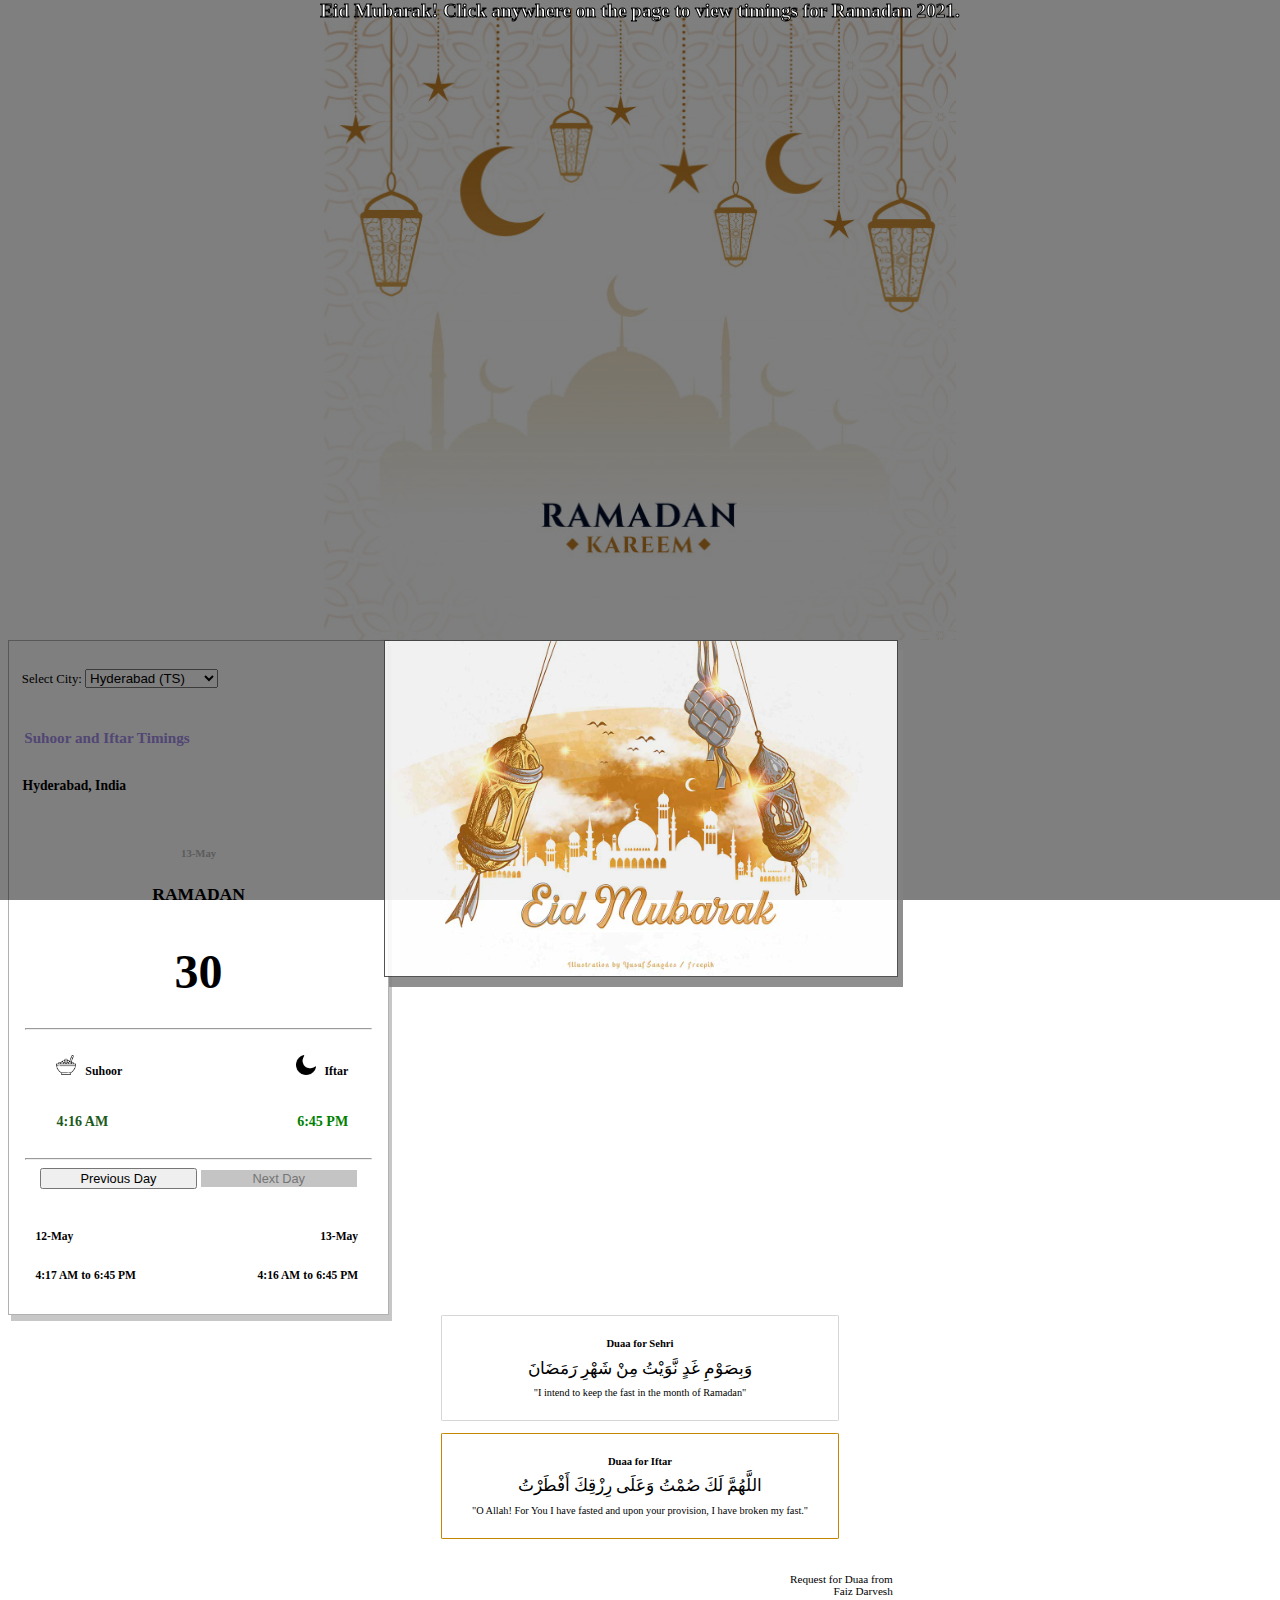
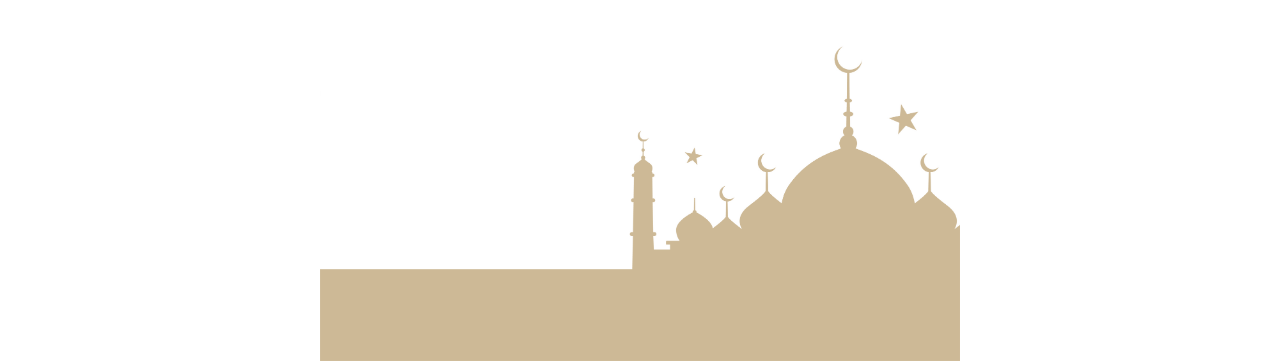
<file: projects/iftarTimings/index.html>
<!DOCTYPE html>
<html lang="en">
<head>
    <meta charset="UTF-8">
    <meta http-equiv="X-UA-Compatible" content="IE=edge">
    <meta name="viewport" content="width=device-width, initial-scale=1.0">
    <meta name="description" content="View Sehri and Iftar timings this Ramadan for your city in one click!">
    <meta property="og:title" content="Ramadan 2021 - India Timings" />
    <meta property="og:url" content="https://productcoach.github.io/projects/iftarTimings" />
    <meta property="og:description" content="View Sehri and Iftar timings for your city!">
    <meta property="og:image" content="https://images.unsplash.com/photo-1587409059079-e1f9f840caa0?ixlib=rb-1.2.1&ixid=MXwxMjA3fDB8MHxwaG90by1wYWdlfHx8fGVufDB8fHw%3D&auto=format&fit=crop&w=1050&q=80">

    <!-- Global site tag (gtag.js) - Google Analytics -->
    <script async src="https://www.googletagmanager.com/gtag/js?id=G-F0FTCQSRMW"></script>
    <script>
    window.dataLayer = window.dataLayer || [];
    function gtag(){dataLayer.push(arguments);}
    gtag('js', new Date());

    gtag('config', 'G-F0FTCQSRMW');
    </script>

    <link href="https://cdn.jsdelivr.net/npm/bootstrap@5.0.0-beta3/dist/css/bootstrap.min.css" rel="stylesheet" 
    integrity="sha384-eOJMYsd53ii+scO/bJGFsiCZc+5NDVN2yr8+0RDqr0Ql0h+rP48ckxlpbzKgwra6" crossorigin="anonymous">
    <link rel="stylesheet" href="css/style.css">
    <title>Ramadan 2021 Timings</title>
</head>
<body>
    <div class="headerimg">
        <img src="images/ramadan-kareem-decorative-card.jpg" alt="ramadan-kareem-decorative-card">
    </div>
    <!-- <div class="title">
        Ramadan Mubarak
    </div> -->

    <div class="eidwishes">
        <img src="images/Eid-Mubarak-Yusuf-Sangdes.jpg" alt="eid-mubarak-decorative-card">
        <div id="overlay">Eid Mubarak! Click anywhere on the page to view timings for Ramadan 2021.</div>
    </div>

    <div class="container mb-5">
        
        <div class="dropdownMenu mb-3">
            <p>Select City:</p>
            <select class="dropdownMenuBtn text-muted" id="ddm">
                <option value="Hyderabad">Hyderabad (TS)</option>
                <option value="Guntur">Guntur (AP)</option>
                <option value="Bangalore">Bangalore (KA)</option>
                <option value="Chennai">Chennai (TN)</option>
                <option value="Coimbatore">Coimbatore (TN)</option>
                <option value="Trichy">Trichy (TN)</option>
                <option value="Kolkata">Kolkata (WB)</option>
                <option value="Mumbai">Mumbai (MH)</option>
                <option value="Delhi">Delhi (NCR)</option>
                <option value="Southampton">Southampton (UK)</option>
            </select>
        </div>
        
        <h5 class="heading">Suhoor and Iftar Timings</h5>
        <h6 class="subheading lead mb-3">Hyderabad, India</h6>
        
        <div class="timingcard card">
            <h6 id="todaydateEng" class="text-muted">April 25</h6>
            <h4 class="Ramadancardlabel">Ramadan</h4>
            <h2 id="todaydateRamadan">12</h2>

            <hr>

            <div class="sehritime">
                
                <img src="images/cereal.png" alt="Cereal icon" class="cereal">
                <h5 class="suhoor text-muted">Suhoor</h5>
                <h3 id="suhoortime">4:29 AM</h3>

            </div>
            
            <div class="iftartime">

                <img src="images/moon.png" alt="Moon icon" class="Moon">
                <h5 class="Iftar text-muted">Iftar</h5>
                <h3 id="iftartime">6:40 PM</h3>

            </div>

            <hr>

            <button class="previousdayselect btn btn-primary">Previous Day</button>
            <button class="nextdayselect btn btn-success">Next Day</button>
        </div>

        <div class="previousday mb-3">
            <h6 id="previousdateEng" class="text-muted">April 24</h6>
            <h4 id="suhoortimeprevious">4:29 AM</h4>
            <h6 id="timeconnectorprevious"> to </h6>
            <h4 id="iftartimeprevious">6:40 PM</h4>
        </div>
     
        <div class="nextday mb-3">
            <h6 id="nextdateEng" class="text-muted">April 26</h6>
            <h4 id="suhoortimenext">4:29 AM </h4>
            <h6 id="timeconnectornext"> to </h6>
            <h4 id="iftartimenext">6:40 PM</h4>
        </div>
    </div>

    <div class="sehridua mb-4">
        <div class="sdualabel">
            Duaa for Sehri
        </div>
        <div class="sduatext">
            وَبِصَوْمِ غَدٍ نَّوَيْتُ مِنْ شَهْرِ رَمَضَانَ
        </div>
        <div class="sduameaning text-muted">
            "I intend to keep the fast in the month of Ramadan"
        </div>
    </div>

    <div class="iftardua">
        <div class="idualabel">
            Duaa for Iftar
        </div>
        <div class="iduatext">
            اللَّهُمَّ لَكَ صُمْتُ وَعَلَى رِزْقِكَ أَفْطَرْتُ
        </div>
        <div class="iduameaning text-muted">
            "O Allah! For You I have fasted and upon your provision, I have broken my fast."
        </div>
    </div>

    <div class="duaarequest">
        <p class="duaa text-muted">Request for Duaa from <br> Faiz Darvesh</p>
    </div>

    <div class="footerimg">
        <img src="images/ramadan-kareem-masjid-bg.png" alt="ramadan-kareem-background">
    </div>

    <script src="js/RamadanTimingsList.js"></script>
    <script src="js/app.js"></script>
    <script src="https://cdn.jsdelivr.net/npm/bootstrap@5.0.0-beta3/dist/js/bootstrap.bundle.min.js" 
    integrity="sha384-JEW9xMcG8R+pH31jmWH6WWP0WintQrMb4s7ZOdauHnUtxwoG2vI5DkLtS3qm9Ekf" crossorigin="anonymous"></script>
</body>
</html>
</file>
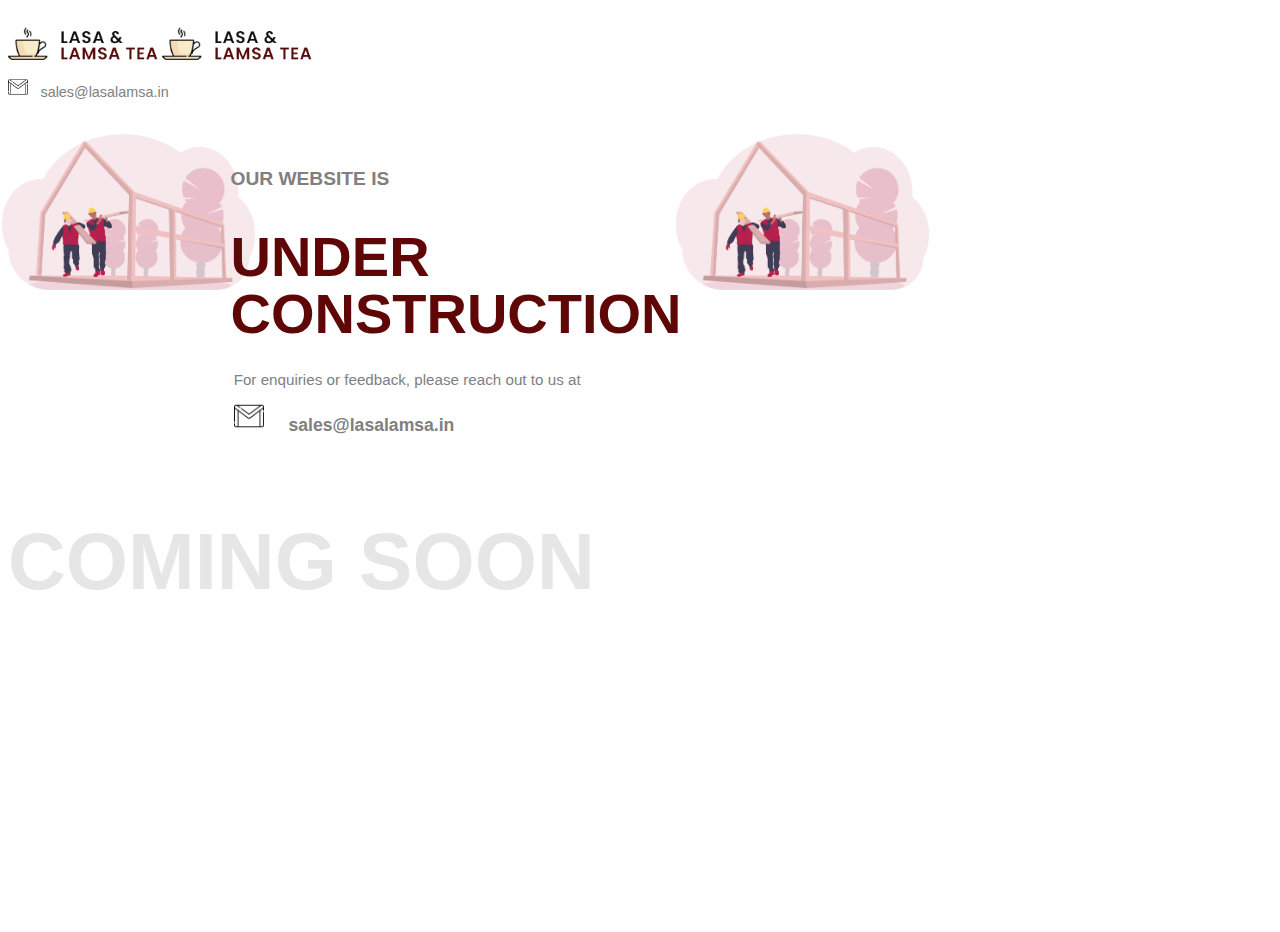
<file: projects/LasaLamsaComingSoon/index.html>
<!DOCTYPE html>
<html lang="en">
<head>
    <meta charset="UTF-8">
    <meta http-equiv="X-UA-Compatible" content="IE=edge">
    <meta name="viewport" content="width=device-width, initial-scale=1.0">
    <meta name="description" content="India's finest flavoured tea!">
    <meta property="og:title" content="India's finest flavoured tea!" />
    <meta property="og:url" content="https://lasalamsa.in/" />
    <meta property="og:description" content="India's finest flavoured tea!">
    <meta property="og:image" content="https://images.unsplash.com/photo-1498604636225-6b87a314baa0?ixlib=rb-1.2.1&ixid=MnwxMjA3fDB8MHxwaG90by1wYWdlfHx8fGVufDB8fHx8&auto=format&fit=crop&w=1938&q=80">
    
    <title>India's Finest Flavoured Tea</title>
    <link href="https://cdn.jsdelivr.net/npm/bootstrap@5.0.1/dist/css/bootstrap.min.css" rel="stylesheet" integrity="sha384-+0n0xVW2eSR5OomGNYDnhzAbDsOXxcvSN1TPprVMTNDbiYZCxYbOOl7+AMvyTG2x" crossorigin="anonymous">
    <link rel="stylesheet" href="css/style.css">
    <link rel="shortcut icon" href="assets/NTE-Logo-noBG.png"/>
</head>
<body class="text-center">
    <div class="cover-container d-flex w-100 h-100 p-3 mx-auto flex-column">
        <header class="mb-auto align-middle">
            <div class="">
                <img src="assets/LLTea_Logo.png" alt="Logo image" class="logo float-md-start d-none d-md-block">
                <img src="assets/LLTea_Logo.png" alt="Logo image" class="logo d-md-none">
                <nav class="nav nav nav-masthead justify-content-center float-md-end">
                    <div class="emailLink d-none d-md-block">
                        <img src="assets/gmail-icon.png" alt="Email icon" class="emailLinkIcon">
                        <a href="mailto:sales@lasalamsa.in" target="_blank" class="emailLinkText">sales@lasalamsa.in</a>
                    </div>
                </nav>
            </div>
        </header>

        <main class="hero align-items-center d-block d-md-flex">
            <div class="heroImage float-md-end d-md-none">
                <img src="assets/undraw_under_construction_46pa.png" alt="Construction Site Image">
            </div>
            <div class="heroText">
                <p class="titlePreface">OUR WEBSITE IS</p>
                <h1 class="titleText">UNDER <br>CONSTRUCTION</h1>
                <p class="subtitleText">For enquiries or feedback, please reach out to us at</p>
                <div class="emailLinkHero">
                    <a href="mailto:sales@lasalamsa.in" target="_blank" class="emailLinkHeroText">
                        <img src="assets/gmail-icon.png" alt="Email icon" class="emailLinkHeroIcon">
                        sales@lasalamsa.in
                    </a>
                </div>
            </div>
            <div class="heroImage float-md-end d-none d-md-block">
                <img src="assets/undraw_under_construction_46pa.png" alt="Construction Site Image">
            </div>
        </main>

        <footer class="footer mt-auto text-start">
            <p class="comingsoonText">COMING SOON</p>
        </footer>
    </div>
    <script src="https://cdn.jsdelivr.net/npm/bootstrap@5.0.1/dist/js/bootstrap.bundle.min.js" integrity="sha384-gtEjrD/SeCtmISkJkNUaaKMoLD0//ElJ19smozuHV6z3Iehds+3Ulb9Bn9Plx0x4" crossorigin="anonymous"></script>

</body>
</html>
</file>
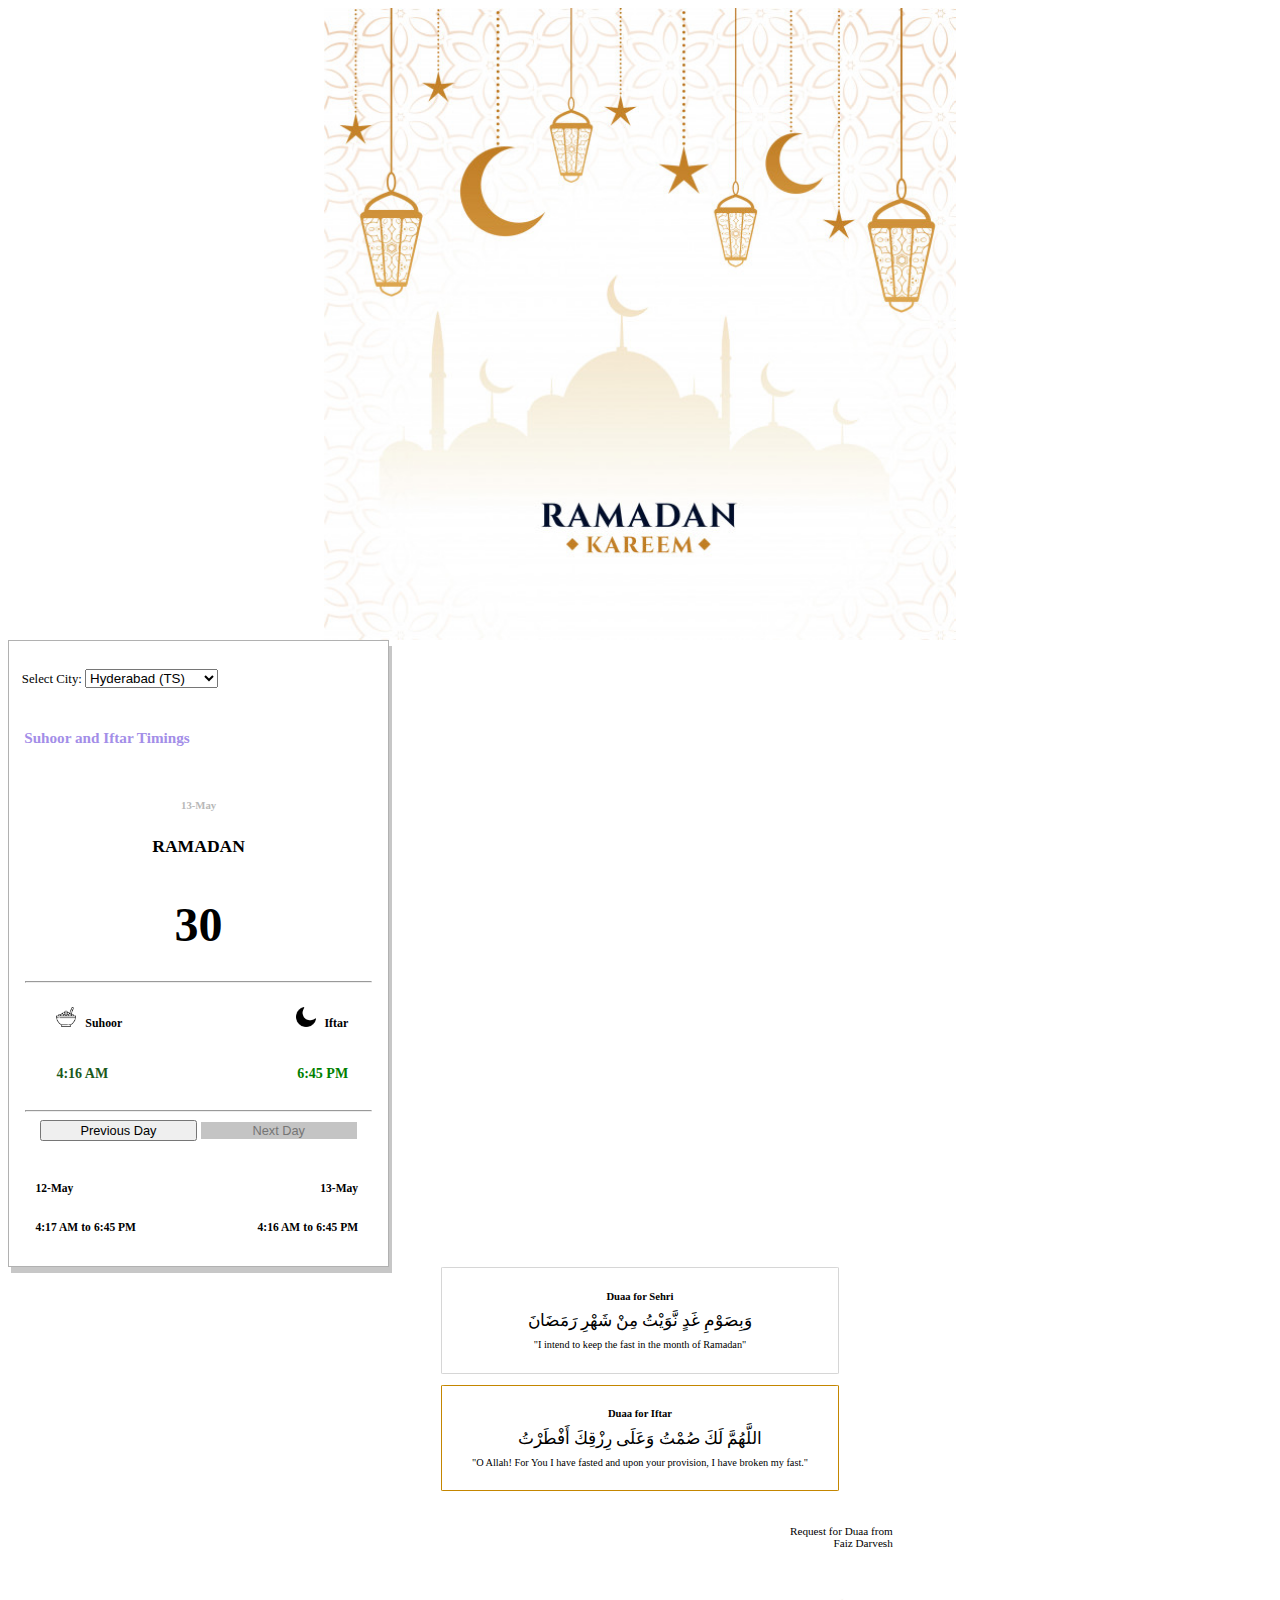
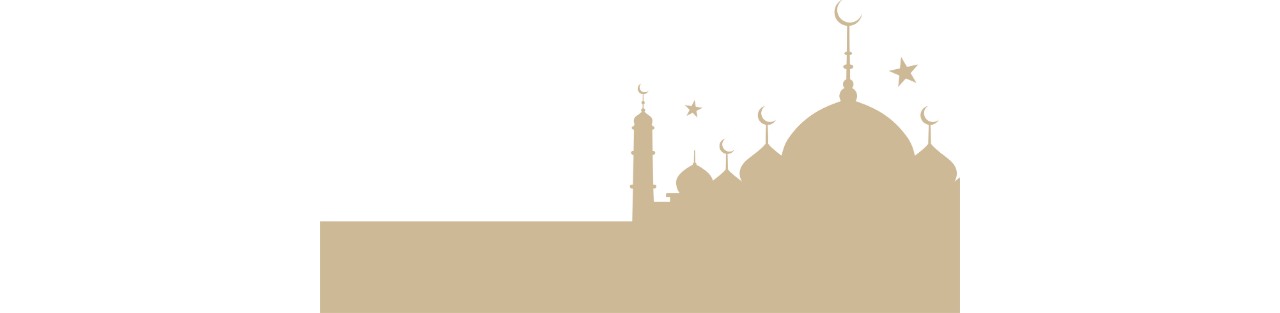
<file: projects/test/iftartimings/index.html>
<!DOCTYPE html>
<html lang="en">
<head>
    <meta charset="UTF-8">
    <meta http-equiv="X-UA-Compatible" content="IE=edge">
    <meta name="viewport" content="width=device-width, initial-scale=1.0">
    <meta name="description" content="View Sehri and Iftar timings this Ramadan for your city in one click!">
    <meta property="og:title" content="Ramadan 2021 - India Timings" />
    <meta property="og:url" content="https://productcoach.github.io/projects/iftarTimings" />
    <meta property="og:description" content="View Sehri and Iftar timings for your city!">
    <meta property="og:image" content="https://images.unsplash.com/photo-1587409059079-e1f9f840caa0?ixlib=rb-1.2.1&ixid=MXwxMjA3fDB8MHxwaG90by1wYWdlfHx8fGVufDB8fHw%3D&auto=format&fit=crop&w=1050&q=80">

    <!-- Global site tag (gtag.js) - Google Analytics -->
    <script async src="https://www.googletagmanager.com/gtag/js?id=G-F0FTCQSRMW"></script>
    <script>
    window.dataLayer = window.dataLayer || [];
    function gtag(){dataLayer.push(arguments);}
    gtag('js', new Date());

    gtag('config', 'G-F0FTCQSRMW');
    </script>

    <link href="https://cdn.jsdelivr.net/npm/bootstrap@5.0.0-beta3/dist/css/bootstrap.min.css" rel="stylesheet" 
    integrity="sha384-eOJMYsd53ii+scO/bJGFsiCZc+5NDVN2yr8+0RDqr0Ql0h+rP48ckxlpbzKgwra6" crossorigin="anonymous">
    <link rel="stylesheet" href="css/style.css">
    <title>Ramadan 2021 Timings</title>
</head>
<body>
    <div class="headerimg">
        <img src="images/ramadan-kareem-decorative-card.jpg" alt="ramadan-kareem-decorative-card">
    </div>
    <!-- <div class="title">
        Ramadan Mubarak
    </div> -->
    <div class="container mb-5">
        
        <div class="dropdownMenu mb-3">
            <p>Select City:</p>
            <select class="dropdownMenuBtn text-muted" id="ddm">
                <option value="Hyderabad">Hyderabad (TS)</option>
                <option value="Guntur">Guntur (AP)</option>
                <option value="Bangalore">Bangalore (KA)</option>
                <option value="Chennai">Chennai (TN)</option>
                <option value="Coimbatore">Coimbatore (TN)</option>
                <option value="Trichy">Trichy (TN)</option>
                <option value="Kolkata">Kolkata (WB)</option>
                <option value="Southampton">Southampton (UK)</option>
            </select>
        </div>
        
        <h5 class="heading">Suhoor and Iftar Timings</h5>
        <h6 class="subheading lead mb-3"></h6>
        
        <div class="timingcard card">
            <h6 id="todaydateEng" class="text-muted">April 25</h6>
            <h4 class="Ramadancardlabel">Ramadan</h4>
            <h2 id="todaydateRamadan">12</h2>

            <hr>

            <div class="sehritime">
                
                <img src="images/cereal.png" alt="Cereal icon" class="cereal">
                <h5 class="suhoor text-muted">Suhoor</h5>
                <h3 id="suhoortime">4:29 AM</h3>

            </div>
            
            <div class="iftartime">

                <img src="images/moon.png" alt="Moon icon" class="Moon">
                <h5 class="Iftar text-muted">Iftar</h5>
                <h3 id="iftartime">6:40 PM</h3>

            </div>

            <hr>

            <button class="previousdayselect btn btn-primary">Previous Day</button>
            <button class="nextdayselect btn btn-success">Next Day</button>
        </div>

        <div class="previousday mb-3">
            <h6 id="previousdateEng" class="text-muted">April 24</h6>
            <h4 id="suhoortimeprevious">4:29 AM</h4>
            <h6 id="timeconnectorprevious"> to </h6>
            <h4 id="iftartimeprevious">6:40 PM</h4>
        </div>
     
        <div class="nextday mb-3">
            <h6 id="nextdateEng" class="text-muted">April 26</h6>
            <h4 id="suhoortimenext">4:29 AM </h4>
            <h6 id="timeconnectornext"> to </h6>
            <h4 id="iftartimenext">6:40 PM</h4>
        </div>
    </div>

    <div class="sehridua mb-4">
        <div class="sdualabel">
            Duaa for Sehri
        </div>
        <div class="sduatext">
            وَبِصَوْمِ غَدٍ نَّوَيْتُ مِنْ شَهْرِ رَمَضَانَ
        </div>
        <div class="sduameaning text-muted">
            "I intend to keep the fast in the month of Ramadan"
        </div>
    </div>

    <div class="iftardua">
        <div class="idualabel">
            Duaa for Iftar
        </div>
        <div class="iduatext">
            اللَّهُمَّ لَكَ صُمْتُ وَعَلَى رِزْقِكَ أَفْطَرْتُ
        </div>
        <div class="iduameaning text-muted">
            "O Allah! For You I have fasted and upon your provision, I have broken my fast."
        </div>
    </div>

    <div class="duaarequest">
        <p class="duaa text-muted">Request for Duaa from <br> Faiz Darvesh</p>
    </div>

    <div class="footerimg">
        <img src="images/ramadan-kareem-masjid-bg.png" alt="ramadan-kareem-background">
    </div>

    <script src="js/RamadanTimingsList.js"></script>
    <script src="js/app.js"></script>
    <script src="https://cdn.jsdelivr.net/npm/bootstrap@5.0.0-beta3/dist/js/bootstrap.bundle.min.js" 
    integrity="sha384-JEW9xMcG8R+pH31jmWH6WWP0WintQrMb4s7ZOdauHnUtxwoG2vI5DkLtS3qm9Ekf" crossorigin="anonymous"></script>
</body>
</html>
</file>
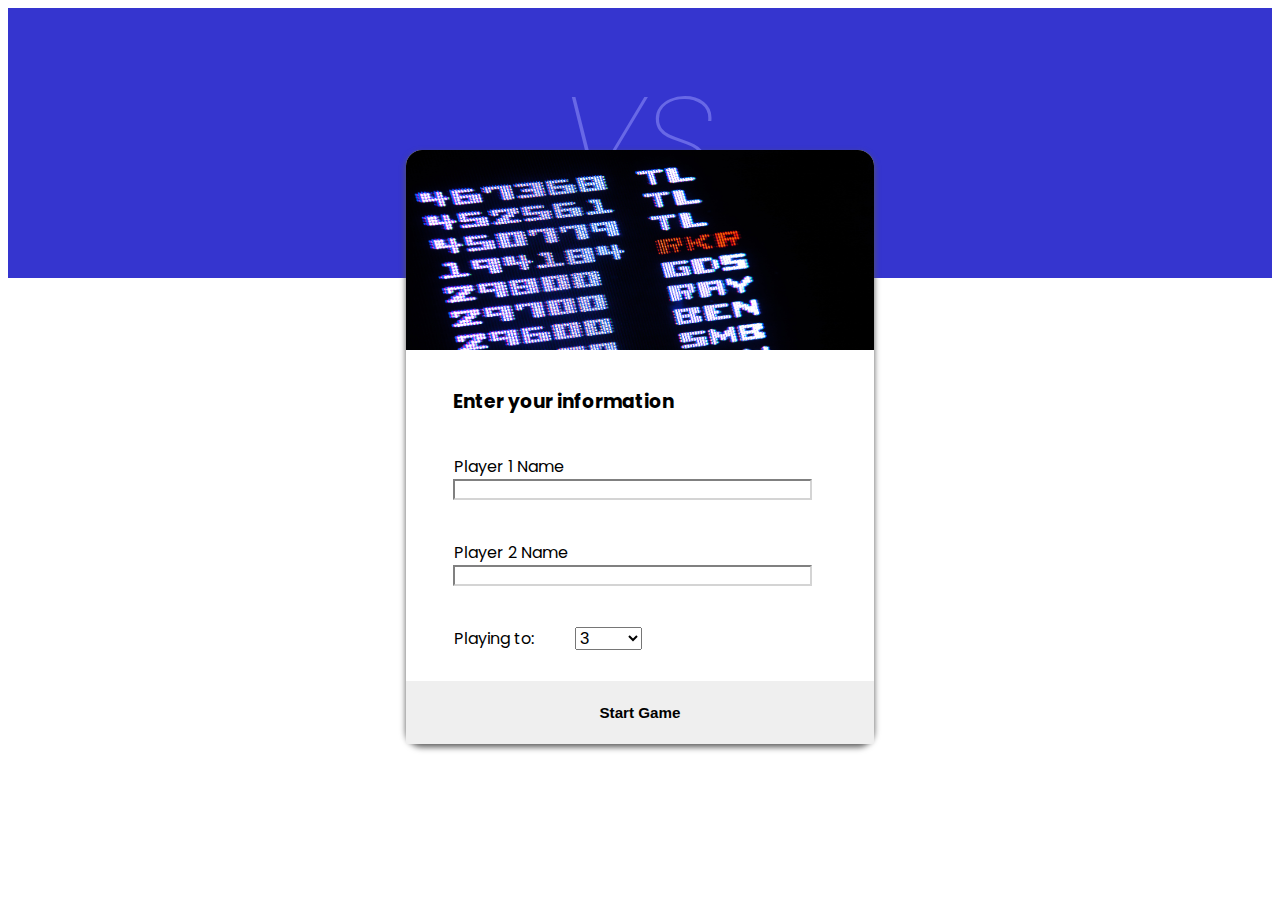
<file: projects/scoreboard/scoreboard.html>
<!DOCTYPE html>
<html lang="en">
<head>
    <meta charset="UTF-8">
    <meta http-equiv="X-UA-Compatible" content="IE=edge">
    <meta name="viewport" content="width=device-width, initial-scale=1.0">
    <title>Personal Score Tracker</title>
    <link rel="stylesheet" href="css/main.css">
</head>
<body>
    
    <div class="bluebg"><span id="P1DisplayName"></span> vs <span id="P2DisplayName"></span> </div>
    
    <div class="card">
        <img src="images/unsplash-scoreboard.jpg" alt="" class="scoregraphic">
        
        <div class="infoForm">
            <h3 class="formtitle">Enter your information</h3>
            
            <label for="Player1Name" id="toplabel">Player 1 Name</label>
            <input type="text" name="Player1Name" class="P1Name">
            
            <label for="Player2Name">Player 2 Name</label>
            <input type="text" name="Player2Name" class="P2Name">
    
            <label for="MaxScore" id="dropdownlabel"> Playing to:</label>
            <select name="MaxScore" id="maxscore">
                <option value="3">3</option>
                <option value="5">5</option>
                <option value="7">7</option>
                <option value="11">11</option>
                <option value="21">21</option>
            </select>

            <button class="PlayerInfobtn">Start Game</button>
        </div>
        
        <div class="content hide">
            <h1 class="MainTitle">Score Keeper</h1>
            <p class="subtitle">Playing to <span id="maximum">3</span></p>

            <h2 class="score"><span id="P1DN"></span><span id="P1score">0</span> to <span id="P2score">0</span><span id="P2DN"></span></h2>

            <button class="btnP1Scoreup">+1 (Player 1)</button>
            <button class="btnP2Scoreup">+1 (Player 2)</button>
            <button class="btnP1Scoredown">-1 (P1)</button>
            <button class="btnP2Scoredown">-1 (P2)</button>
            <button class="btnreset">Reset Score</button>

        </div>
        
        
    </div>
    
    <script src="app.js"></script>
    
</body>
</html>
</file>
<file: projects/iftarTimings/css/style.css>
body {
  font-family: 'Poppins';
}

.headerimg img {
  width: 100%;
}

.eidwishes {
  cursor: pointer;
  /* Add a pointer on hover */
  display: none;
}

.eidwishes img {
  display: block;
  margin-left: auto;
  margin-right: auto;
  position: absolute;
  left: 10%;
  margin-left: -2.5%;
  z-index: 3;
  width: 80%;
  border: 1px solid #414141;
  -webkit-box-shadow: 5px 10px #838383;
          box-shadow: 5px 10px #838383;
  opacity: 90%;
}

.eidwishes #overlay {
  position: fixed;
  /* Sit on top of the page content */
  display: block;
  /* Hidden by default */
  width: 100%;
  /* Full width (cover the whole page) */
  height: 100%;
  /* Full height (cover the whole page) */
  top: 0;
  left: 0;
  right: 0;
  bottom: 0;
  background-color: rgba(0, 0, 0, 0.5);
  /* Black background with opacity */
  z-index: 2;
  /* Specify a stack order in case you're using a different order for other elements */
  text-align: center;
  font-size: 1em;
  font-weight: bold;
  color: white;
  -webkit-text-stroke: 1px black;
}

.footerimg img {
  width: 90%;
  opacity: 0.5;
  position: absolute;
  left: 20%;
  margin-left: -5%;
}

.container {
  width: 90%;
  border: solid 1px #b1b1b1;
  -webkit-box-shadow: 3px 6px #c7c7c7;
          box-shadow: 3px 6px #c7c7c7;
}

.container .heading {
  padding: 1em 0 0 1em;
  font-size: 0.95em;
  color: #A38EE8;
}

.container .dropdownMenu {
  padding: 0.2em 0 0 1em;
  font-size: 0.8em;
  margin-top: 2em;
}

.container .dropdownMenu p {
  display: inline-block;
  margin: 0;
}

.container .subheading {
  padding: 0 0 0 1em;
  font-size: 0.85em;
}

.container .timingcard {
  display: block;
  text-align: center;
  margin: 1em 1em;
  padding: 0.75em 0;
  border-radius: 2%;
}

.container .timingcard #todaydateEng {
  color: #b8b8b8;
  margin-top: 0.8em;
}

.container .timingcard .Ramadancardlabel {
  text-transform: uppercase;
  font-weight: bold;
  font-size: 1.1em;
  margin-top: 0.7em;
}

.container .timingcard #todaydateRamadan {
  font-size: 3em;
  font-weight: light;
  margin-bottom: 0.6em;
}

.container .timingcard .sehritime {
  display: inline-block;
  width: 40%;
  margin: 0.5em 0;
  text-align: left;
  font-size: 0.75em;
}

.container .timingcard .sehritime h5 {
  margin-left: 0.5em;
  display: inline-block;
  font-size: 0.99em;
}

.container .timingcard .sehritime img {
  width: 20px;
  display: inline-block;
}

.container .timingcard .sehritime h3 {
  color: #1b5a1b;
}

.container .timingcard .iftartime {
  width: 40%;
  float: right;
  margin: 0.5em 0;
  text-align: left;
  font-size: 0.75em;
}

.container .timingcard .iftartime h5 {
  margin-left: 0.5em;
  display: inline-block;
  font-size: 0.99em;
}

.container .timingcard .iftartime img {
  width: 20px;
  display: inline-block;
}

.container .timingcard .iftartime h3 {
  color: green;
}

.container .timingcard button {
  width: 45%;
  display: inline-block;
  font-size: 0.8em;
}

.container .timingcard button:hover {
  -webkit-transform: translateY(-1px) scale(1.01);
          transform: translateY(-1px) scale(1.01);
}

.container .timingcard .disablebutton {
  background-color: #c4c4c4;
  color: #757575;
  border: none;
}

.container .timingcard .disablebutton:hover {
  -webkit-transform: none;
          transform: none;
}

.container .previousday {
  margin-left: 7%;
  display: inline-block;
  width: 42%;
  font-size: 0.8em;
  margin-top: 1em;
  margin-bottom: 0.5em;
}

.container .previousday #previousdateEng {
  font-size: 0.9em;
  margin: 0;
}

.container .previousday #suhoortimeprevious {
  display: inline-block;
  font-size: 0.9em;
}

.container .previousday #iftartimeprevious {
  display: inline-block;
  font-size: 0.9em;
}

.container .previousday #timeconnectorprevious {
  display: inline-block;
  font-size: 0.9em;
}

.container .nextday {
  margin-right: 1%;
  display: inline-block;
  width: 42%;
  font-size: 0.8em;
  text-align: right;
}

.container .nextday #nextdateEng {
  font-size: 0.9em;
  margin: 0;
}

.container .nextday #suhoortimenext {
  display: inline-block;
  font-size: 0.9em;
}

.container .nextday #iftartimenext {
  display: inline-block;
  font-size: 0.9em;
}

.container .nextday #timeconnectornext {
  display: inline-block;
  font-size: 0.9em;
}

.duaarequest {
  text-align: right;
  font-size: 0.7em;
  margin: 3em 0;
  margin-right: 10%;
}

.sehridua {
  text-align: center;
  font-size: 0.7em;
  padding: 2em 0.75em;
  width: 60%;
  margin-left: auto;
  margin-right: auto;
  border: 1px solid #d6d6d6;
  border-radius: 1%;
}

.sehridua .sdualabel {
  font-size: 0.95em;
  font-weight: 600;
}

.sehridua .sduatext {
  margin: 0.5em 0;
  font-size: 1.5em;
}

.sehridua .sduameaning {
  font-size: 0.92em;
}

.iftardua {
  margin-top: 1em;
  text-align: center;
  font-size: 0.7em;
  padding: 2em 0.75em;
  width: 60%;
  margin-left: auto;
  margin-right: auto;
  border: 1px solid #c48600;
  border-radius: 1%;
}

.iftardua .idualabel {
  font-size: 0.95em;
  font-weight: 600;
}

.iftardua .iduatext {
  margin: 0.5em 0;
  font-size: 1.5em;
}

.iftardua .iduameaning {
  font-size: 0.92em;
}

@media only screen and (min-width: 600px) {
  .headerimg img {
    display: block;
    margin-left: auto;
    margin-right: auto;
    width: 80%;
  }
  .eidwishes img {
    left: 20%;
    width: 60%;
    margin-left: 0;
  }
  .eidwishes #overlay {
    font-size: 1.2em;
  }
  .footerimg img {
    width: 50%;
    opacity: 0.5;
    position: absolute;
    left: 30%;
    margin-left: -5%;
  }
  .container {
    width: 60%;
  }
  .container .timingcard .iftartime {
    text-align: right;
    display: inline-block;
    width: 35%;
    margin: 0.5em 2em 0.5em 0em;
  }
  .sehridua, .iftardua {
    width: 45%;
  }
  .duaarequest {
    margin-right: 30%;
  }
}

@media only screen and (min-width: 1001px) {
  .headerimg img {
    width: 50%;
    z-index: -1;
  }
  .eidwishes img {
    left: 30%;
    width: 40%;
  }
  .eidwishes #overlay {
    font-size: 1.2em;
  }
  .container {
    width: 30%;
  }
  .sehridua, .iftardua {
    width: 30%;
  }
}
/*# sourceMappingURL=style.css.map */
</file>
<file: projects/LasaLamsaComingSoon/css/style.css>
body {
  height: 100vh;
  font-family: 'Poppins', 'Montserrat', sans-serif;
  /* background-position: center; */
}

.cover-container {
  max-width: 80vw;
  font-family: 'Poppins', 'Montserrat', sans-serif;
  margin-top: 1rem;
}

.cover-container .logo {
  width: 150px;
}

.cover-container .emailLink {
  margin-top: 0.5rem;
}

.cover-container .emailLink .emailLinkIcon {
  width: 20px;
  margin-right: 0.5rem;
}

.cover-container .emailLink .emailLinkText {
  font-size: 0.9rem;
  text-decoration: none;
  color: gray;
}

.cover-container .hero {
  display: -webkit-box;
  display: -ms-flexbox;
  display: flex;
  margin-top: 1rem;
}

.cover-container .hero .heroText {
  text-align: center;
  margin-top: 2rem;
}

.cover-container .hero .heroText .titlePreface {
  color: gray;
  font-size: 1.05rem;
  font-weight: 500;
  margin-bottom: 0.25rem;
}

.cover-container .hero .heroText .titleText {
  font-weight: 700;
  font-size: 2.4rem;
  line-height: 2.7rem;
  color: #5f0606;
  margin-bottom: 0rem;
  margin-bottom: 0rem;
}

.cover-container .hero .heroText .subtitleText {
  color: gray;
  font-weight: 400;
  margin-top: 2.75rem;
  margin-left: 0.2rem;
  margin-bottom: 0.5rem;
}

.cover-container .hero .heroText .emailLinkHero {
  margin-top: 0.95rem;
  margin-left: 0.25rem;
}

.cover-container .hero .heroText .emailLinkHero .emailLinkHeroIcon {
  width: 35px;
  margin-right: 1.2rem;
}

.cover-container .hero .heroText .emailLinkHero .emailLinkHeroText {
  text-decoration: none;
  color: gray;
  font-size: 1.1rem;
  font-weight: 500;
}

.cover-container .hero .heroImage {
  width: auto;
  margin-left: -2rem;
  z-index: -1;
}

.cover-container .hero .heroImage img {
  width: 100%;
}

.cover-container .footer .comingsoonText {
  display: none;
  font-size: 4rem;
  margin-bottom: 0%;
  font-weight: 600;
  color: #E6E6E6;
}

@media only screen and (min-width: 590px) {
  .cover-container .hero .heroText .titlePreface {
    font-size: 1.2rem;
    font-weight: 500;
    margin-bottom: 0.25rem;
  }
  .cover-container .hero .heroText .titleText {
    font-size: 3.0rem;
    line-height: 3.2rem;
    margin-bottom: 0rem;
  }
  .cover-container .hero .heroText .subtitleText {
    color: gray;
    font-weight: 400;
    margin-top: 2.75rem;
    margin-left: 0.2rem;
    margin-bottom: 0.5rem;
  }
}

@media only screen and (min-width: 768px) {
  body {
    height: 100vh;
    font-family: 'Poppins', 'Montserrat', sans-serif;
  }
  .cover-container {
    max-width: 80vw;
    font-family: 'Poppins', 'Montserrat', sans-serif;
    margin-top: 1rem;
  }
  .cover-container .logo {
    width: 150px;
  }
  .cover-container .emailLink {
    margin-top: 0.5rem;
  }
  .cover-container .emailLink .emailLinkIcon {
    width: 20px;
    margin-right: 0.5rem;
  }
  .cover-container .emailLink .emailLinkText {
    font-size: 0.9rem;
    text-decoration: none;
    color: gray;
  }
  .cover-container .hero {
    display: -webkit-box;
    display: -ms-flexbox;
    display: flex;
  }
  .cover-container .hero .heroText {
    text-align: left;
  }
  .cover-container .hero .heroText .titlePreface {
    color: gray;
    font-weight: 700;
    margin-bottom: 0.25rem;
  }
  .cover-container .hero .heroText .titleText {
    font-size: 3.2rem;
    font-weight: 700;
    color: #5f0606;
    line-height: 3.6rem;
    margin-bottom: 0rem;
  }
  .cover-container .hero .heroText .subtitleText {
    color: gray;
    font-weight: 400;
    font-size: 0.95rem;
    margin-top: 1.75rem;
    margin-left: 0.2rem;
    margin-bottom: 0.5rem;
  }
  .cover-container .hero .heroText .emailLinkHero {
    margin-top: 0.8rem;
    margin-left: 0.25rem;
  }
  .cover-container .hero .heroText .emailLinkHero .emailLinkHeroIcon {
    width: 30px;
    margin-right: 1.2rem;
  }
  .cover-container .hero .heroText .emailLinkHero .emailLinkHeroText {
    text-decoration: none;
    color: gray;
    font-weight: 600;
  }
  .cover-container .hero .heroImage {
    width: auto;
    margin-left: -2rem;
    z-index: -1;
  }
  .cover-container .hero .heroImage img {
    width: 140%;
  }
  .cover-container .footer .comingsoonText {
    display: block;
    font-size: 5rem;
    font-weight: 600;
    color: #E6E6E6;
  }
}

@media only screen and (min-width: 1100px) {
  .cover-container {
    max-width: 70vw;
    margin-top: 1.5rem;
  }
  .cover-container .hero .heroImage img {
    width: 120%;
  }
  .cover-container .hero .heroText {
    text-align: left;
  }
  .cover-container .hero .heroText .titlePreface {
    color: gray;
    font-weight: 700;
    margin-bottom: 0.25rem;
  }
  .cover-container .hero .heroText .titleText {
    font-size: 3.5rem;
    font-weight: 700;
    color: #5f0606;
    line-height: 3.6rem;
    margin-bottom: 0rem;
  }
  .cover-container .hero .heroText .subtitleText {
    color: gray;
    font-weight: 400;
    margin-top: 1.75rem;
    margin-left: 0.2rem;
    margin-bottom: 0.5rem;
  }
  .cover-container .hero .heroText .emailLinkHero {
    margin-top: 0.8rem;
    margin-left: 0.25rem;
  }
  .cover-container .hero .heroText .emailLinkHero .emailLinkHeroIcon {
    width: 30px;
    margin-right: 1.2rem;
  }
  .cover-container .hero .heroText .emailLinkHero .emailLinkHeroText {
    text-decoration: none;
    color: gray;
    font-weight: 600;
  }
}

@media only screen and (min-width: 1500px) {
  .cover-container {
    max-width: 70vw;
    margin-top: 1.5rem;
  }
  .cover-container .hero .heroImage {
    margin-left: 2rem;
  }
  .cover-container .hero .heroImage img {
    width: 110%;
  }
}
/*# sourceMappingURL=style.css.map */
</file>
<file: projects/test/iftartimings/css/style.css>
body {
  font-family: 'Poppins';
}

.headerimg img {
  width: 100%;
}

.footerimg img {
  width: 90%;
  opacity: 0.5;
  position: absolute;
  left: 20%;
  margin-left: -5%;
}

.container {
  width: 90%;
  border: solid 1px #b1b1b1;
  -webkit-box-shadow: 3px 6px #c7c7c7;
          box-shadow: 3px 6px #c7c7c7;
}

.container .heading {
  padding: 1em 0 0 1em;
  font-size: 0.95em;
  color: #A38EE8;
}

.container .dropdownMenu {
  padding: 0.2em 0 0 1em;
  font-size: 0.8em;
  margin-top: 2em;
}

.container .dropdownMenu p {
  display: inline-block;
  margin: 0;
}

.container .subheading {
  padding: 0 0 0 1em;
  font-size: 0.85em;
}

.container .timingcard {
  display: block;
  text-align: center;
  margin: 1em 1em;
  padding: 0.75em 0;
  border-radius: 2%;
}

.container .timingcard #todaydateEng {
  color: #b8b8b8;
  margin-top: 0.8em;
}

.container .timingcard .Ramadancardlabel {
  text-transform: uppercase;
  font-weight: bold;
  font-size: 1.1em;
  margin-top: 0.7em;
}

.container .timingcard #todaydateRamadan {
  font-size: 3em;
  font-weight: light;
  margin-bottom: 0.6em;
}

.container .timingcard .sehritime {
  display: inline-block;
  width: 40%;
  margin: 0.5em 0;
  text-align: left;
  font-size: 0.75em;
}

.container .timingcard .sehritime h5 {
  margin-left: 0.5em;
  display: inline-block;
  font-size: 0.99em;
}

.container .timingcard .sehritime img {
  width: 20px;
  display: inline-block;
}

.container .timingcard .sehritime h3 {
  color: #1b5a1b;
}

.container .timingcard .iftartime {
  width: 40%;
  float: right;
  margin: 0.5em 0;
  text-align: left;
  font-size: 0.75em;
}

.container .timingcard .iftartime h5 {
  margin-left: 0.5em;
  display: inline-block;
  font-size: 0.99em;
}

.container .timingcard .iftartime img {
  width: 20px;
  display: inline-block;
}

.container .timingcard .iftartime h3 {
  color: green;
}

.container .timingcard button {
  width: 45%;
  display: inline-block;
  font-size: 0.8em;
}

.container .timingcard button:hover {
  -webkit-transform: translateY(-1px) scale(1.01);
          transform: translateY(-1px) scale(1.01);
}

.container .timingcard .disablebutton {
  background-color: #c4c4c4;
  color: #757575;
  border: none;
}

.container .timingcard .disablebutton:hover {
  -webkit-transform: none;
          transform: none;
}

.container .previousday {
  margin-left: 7%;
  display: inline-block;
  width: 42%;
  font-size: 0.8em;
  margin-top: 1em;
  margin-bottom: 0.5em;
}

.container .previousday #previousdateEng {
  font-size: 0.9em;
  margin: 0;
}

.container .previousday #suhoortimeprevious {
  display: inline-block;
  font-size: 0.9em;
}

.container .previousday #iftartimeprevious {
  display: inline-block;
  font-size: 0.9em;
}

.container .previousday #timeconnectorprevious {
  display: inline-block;
  font-size: 0.9em;
}

.container .nextday {
  margin-right: 1%;
  display: inline-block;
  width: 42%;
  font-size: 0.8em;
  text-align: right;
}

.container .nextday #nextdateEng {
  font-size: 0.9em;
  margin: 0;
}

.container .nextday #suhoortimenext {
  display: inline-block;
  font-size: 0.9em;
}

.container .nextday #iftartimenext {
  display: inline-block;
  font-size: 0.9em;
}

.container .nextday #timeconnectornext {
  display: inline-block;
  font-size: 0.9em;
}

.duaarequest {
  text-align: right;
  font-size: 0.7em;
  margin: 3em 0;
  margin-right: 10%;
}

.sehridua {
  text-align: center;
  font-size: 0.7em;
  padding: 2em 0.75em;
  width: 60%;
  margin-left: auto;
  margin-right: auto;
  border: 1px solid #d6d6d6;
  border-radius: 1%;
}

.sehridua .sdualabel {
  font-size: 0.95em;
  font-weight: 600;
}

.sehridua .sduatext {
  margin: 0.5em 0;
  font-size: 1.5em;
}

.sehridua .sduameaning {
  font-size: 0.92em;
}

.iftardua {
  margin-top: 1em;
  text-align: center;
  font-size: 0.7em;
  padding: 2em 0.75em;
  width: 60%;
  margin-left: auto;
  margin-right: auto;
  border: 1px solid #c48600;
  border-radius: 1%;
}

.iftardua .idualabel {
  font-size: 0.95em;
  font-weight: 600;
}

.iftardua .iduatext {
  margin: 0.5em 0;
  font-size: 1.5em;
}

.iftardua .iduameaning {
  font-size: 0.92em;
}

@media only screen and (min-width: 600px) {
  .headerimg img {
    display: block;
    margin-left: auto;
    margin-right: auto;
    width: 80%;
  }
  .footerimg img {
    width: 50%;
    opacity: 0.5;
    position: absolute;
    left: 30%;
    margin-left: -5%;
  }
  .container {
    width: 60%;
  }
  .container .timingcard .iftartime {
    text-align: right;
    display: inline-block;
    width: 35%;
    margin: 0.5em 2em 0.5em 0em;
  }
  .sehridua, .iftardua {
    width: 45%;
  }
  .duaarequest {
    margin-right: 30%;
  }
}

@media only screen and (min-width: 1001px) {
  .headerimg img {
    width: 50%;
    z-index: -1;
  }
  .container {
    width: 30%;
  }
  .sehridua, .iftardua {
    width: 30%;
  }
}
/*# sourceMappingURL=style.css.map */
</file>
<file: projects/scoreboard/css/main.css>
@import url("https://fonts.googleapis.com/css2?family=Poppins:ital,wght@0,300;0,400;0,600;0,700;1,400&display=swap");
body {
  font-family: 'Poppins', 'Calibri';
  background-color: white;
}

.bluebg {
  background-color: #3535cf;
  height: 30vh;
  margin: 0;
  font-size: 3em;
  font-weight: 100;
  font-style: italic;
  text-align: center;
  color: #6868e6;
}

.bluebg #P1DisplayName, .bluebg #P2DisplayName {
  text-align: center;
  display: inline-block;
  font-size: 0.5em;
  color: #5353b6;
}

.card {
  display: block;
  width: 80%;
  margin-left: auto;
  margin-right: auto;
  margin-top: -8em;
  background-color: white;
  border-radius: 1em;
  -webkit-box-shadow: 0 3px 6px 0 #585858;
          box-shadow: 0 3px 6px 0 #585858;
}

.infoForm .formtitle {
  margin: 2em 2.5em;
}

.infoForm label {
  width: 25%;
  display: block;
  margin-left: 3em;
}

.infoForm #toplabel {
  width: 24%;
  margin-top: 2em;
}

.infoForm input {
  display: block;
  width: 75%;
  margin-left: 3.5em;
  margin-bottom: 3em;
  border-color: #d4d4d4;
}

.infoForm #dropdownlabel {
  display: inline-block;
}

.infoForm select {
  display: inline-block;
  margin-left: 0em;
  font-size: 1.05em;
  width: 4em;
}

.infoForm .PlayerInfobtn {
  display: block;
  width: 100%;
  margin-top: 2em;
  padding: 1.5em 0;
  margin-left: auto;
  margin-right: auto;
}

img {
  display: block;
  width: 100%;
  height: 200px;
  overflow: hidden;
  border-radius: 1em 1em 0 0;
}

.content {
  margin: 0 1em;
}

.MainTitle {
  margin-bottom: 0;
}

.subtitle {
  margin: 0;
  padding-bottom: 0.8em;
  border-bottom: 1px solid #e2e2e2;
}

.subtitle #maximum {
  font-size: 1em;
}

.score {
  font-size: 1.5em;
}

.score #P1DN, .score #P2DN {
  font-size: 0.75em;
}

.score #P1score, .score #P2score {
  font-size: 2em;
  padding: 0 0.25em;
}

button {
  display: inline-block;
  width: 48%;
  margin: .2em 0.5%;
  border: none;
  padding: 0.75em 0;
  font-size: 0.95em;
  font-weight: bold;
  cursor: pointer;
}

button:hover {
  -webkit-transform: translateY(-2px) scale(1.02);
          transform: translateY(-2px) scale(1.02);
}

button:focus {
  outline: none;
}

.btnreset {
  width: 47.5%;
  margin-bottom: 2em;
  background-color: white;
  color: #5e72e4;
  border: 1px solid rgba(190, 190, 190, 0.5);
}

.btnreset:hover {
  background-color: #5e72e4;
  color: white;
  -webkit-transform: none;
          transform: none;
}

.btnP1Scoreup {
  background-color: #34D1B2;
  color: white;
}

.btnP2Scoreup {
  background-color: #91CD56;
  color: white;
}

.btnP1Scoredown {
  background-color: #dd421b;
  color: white;
  width: 23%;
}

.btnP2Scoredown {
  background-color: #e77416;
  color: white;
  width: 23%;
}

.winningPlayer {
  color: #2dce89;
}

.losingPlayer {
  color: #f5365c;
}

.btnnotusable {
  background-color: #c4c4c4;
  color: #757575;
}

.btnnotusable:hover {
  -webkit-transform: none;
          transform: none;
}

.hide {
  display: none;
}

@media only screen and (min-width: 1100px) {
  .card {
    width: 37%;
  }
  .content {
    padding: 0 1.5em;
  }
  .bluebg {
    font-size: 10em;
    font-weight: 100;
    font-style: italic;
    text-align: center;
    color: #6868e6;
  }
  .bluebg #P1DisplayName, .bluebg #P2DisplayName {
    text-align: center;
    display: inline-block;
    font-size: 0.5em;
    color: #5353b6;
  }
}
/*# sourceMappingURL=main.css.map */
</file>
